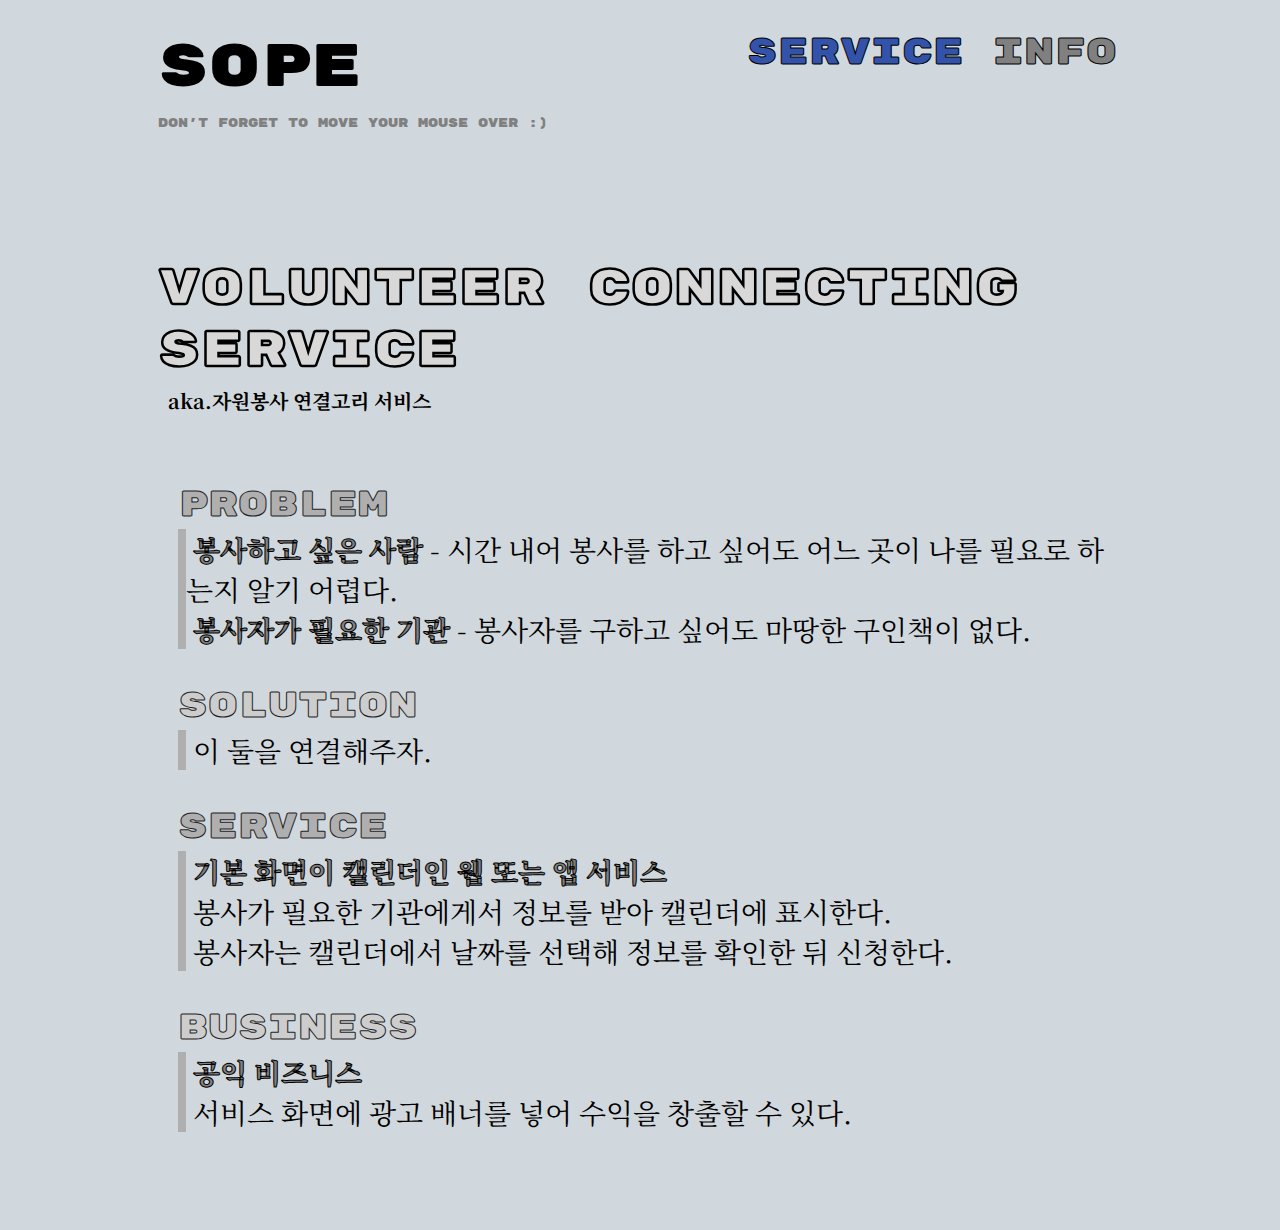
<file: MyWebPage/service.html>
<!DOCTYPE html>
<html lang="en">
<head>
    <meta charset="UTF-8">
    <meta name="viewport" content="width=device-width, initial-scale=1.0">
    <link rel="preconnect" href="https://fonts.gstatic.com">
<link href="https://fonts.googleapis.com/css2?family=Noto+Serif+KR:wght@300;700;900&family=Rubik+Mono+One&display=swap" rel="stylesheet">
    <title>YEONSOO</title>

    <link rel="stylesheet" type="text/css" href="style.css">
</head>
<body>
    <div class="frame">
        <nav class="navigator">
            <div>
                <a href="index.html" class="name">SOPE</h3></a>
                <p class="comment">Don't forget to move your mouse over :) </p>
            </div>
            <ul>
                <li><a href="service.html" class="nav-menu service_">SERVICE</a></li>
                <li><a href="index.html" class="nav-menu info">INFO</a></li>
            </ul>
        </nav>

        <div class="dashboard">
            <h1 class="service_name">Volunteer Connecting Service</h1>
            <h5 class="aka">aka.자원봉사 연결고리 서비스</h5>
        </div>
        
        <div class="description">
            <h3 class="eng problem">problem</h3>
                <p class="des_kr">&nbsp;<a class="highlight_ t1">봉사하고 싶은 사람</a> - 시간 내어 봉사를 하고 싶어도 어느 곳이 나를 필요로 하는지 알기 어렵다.
                    <br>&nbsp;<a class="highlight_ t2">봉사자가 필요한 기관</a> - 봉사자를 구하고 싶어도 마땅한 구인책이 없다.
                </p>
            <h3 class="eng solution">solution</h3>
                <p class="des_kr">&nbsp;이 둘을 연결해주자.
                </p>
            <h3 class="eng problem">service</h3>
                <p class="des_kr">&nbsp;<a class="highlight_ t3">기본 화면이 캘린더인 웹 또는 앱 서비스</a><br>
                    &nbsp;봉사가 필요한 기관에게서 정보를 받아 캘린더에 표시한다.<br>
                    &nbsp;봉사자는 캘린더에서 날짜를 선택해 정보를 확인한 뒤 신청한다.
                </p>

            <h3 class="eng solution">business</h3>
                <p class="des_kr">&nbsp;<a class="highlight_ t4">공익 비즈니스</a><br>
                    &nbsp;서비스 화면에 광고 배너를 넣어 수익을 창출할 수 있다.
                </p>
        </div>
        <footer class="foot"></footer>

    </div>
</body>
</html>
</file>
<file: MyWebPage/style.css>
body {
  background-color: rgb(208, 216, 221);
}

.frame {
  margin: 30px 150px;
  display: flex;
  flex-direction: column;
}

.navigator {
  display: flex;
  flex-direction: row;
  justify-content: space-between;
}

li {
  display: inline;
  /* align-self: center; */
  margin: 0;
  margin-left: 15px;
}
ul {
  margin: 0;
}

.name {
  color: black;
  margin: 0;
  font-size: 60px;
  font-family: "Rubik Mono One", sans-serif;
}
.name:hover {
  color: navy;
}
.name:active {
  color: teal;
}

.nav-menu {
  padding: 5px;
  font-family: "Rubik Mono One";
  font-size: 36px;
}
.service,
.info {
  -webkit-text-stroke: 1px black;
}
.service_ {
  color: #3353aa;
  -webkit-text-stroke: 1px black;
}
.service:hover {
  background-color: rgb(103, 18, 214);
}
.info:hover {
  background-color: rgb(214, 152, 18);
}

a {
  color: grey;
  text-decoration: none;
}
a:hover {
  color: wheat;
  /* transition: 0.3s; */
}

/*dash board*/
.service_name {
  font-size: 50px;
  color: rgb(110, 110, 110);
  -webkit-text-stroke: 1px black;

  margin-bottom: 0;
  display: flex;
  flex-direction: row;
  font-family: "Rubik Mono One";

  background: linear-gradient(
    to right,
    rgb(216, 216, 216) 50%,
    rgb(216, 216, 216) 50%,
    rgb(218, 145, 36)
  );
  background-size: 200%;
  background-clip: text;
  -webkit-background-clip: text;
  -webkit-text-fill-color: transparent;
  transition: 0.5s ease-out;
}
.service_name:hover {
  background-position: -100%;
}
.aka {
  font-family: "Noto Serif KR";
  margin-left: 10px;
  font-size: 20px;
  margin-top: 5px;
}

.dashboard {
  display: flex;
  flex-direction: column;
  margin-top: 80px;
}
.kr {
  font-family: "Noto Serif KR";
  font-size: 50px;
  font-weight: 1200;
}
.eng {
  font-family: "Rubik Mono One";
  font-weight: 100;
  color: #3a3a3a;
}
.problem {
  -webkit-text-stroke: 1px rgb(31, 31, 31);

  color: rgb(175, 175, 175);
  margin-bottom: 2px;
}
.problem:hover {
  color: seagreen;
}
.solution {
  -webkit-text-stroke: 1px rgb(31, 31, 31);

  color: rgb(205, 205, 205);
  margin-bottom: 2px;
}
.solution:hover {
  color: rebeccapurple;
}
.comment {
  font-family: "Rubik Mono One";
  font-size: 12px;
  color: gray;
}

.me {
  -webkit-text-stroke: 1px black;
  color: rgb(109, 105, 105);
  background-color: gold;
}
.me:hover {
  background-color: transparent;
  color: gold;
  transition: none;
  -webkit-text-stroke: 1px black;
}
.description {
  margin-left: 20px;
  font-size: 30px;
  font-family: "Noto Serif KR";
}
.des_kr {
  font-size: 28px;
  margin-top: 2px;
  border-left: 8px solid rgb(175, 175, 175);
}
.highlight {
  color: white;
  -webkit-text-stroke: 1px black;
}
.highlight:hover {
  transition: none;
  /* color: rgb(31, 29, 29); */
}
.type1:hover {
  background-color: teal;
}
.type2:hover {
  background-color: rgb(214, 51, 51);
}
.type3:hover {
  background-color: rgb(64, 54, 201);
}
.type4:hover {
  background-color: rgb(12, 150, 0);
}
.type5:hover {
  background-color: rgb(180, 57, 139);
}
.type6 {
  background: linear-gradient(
    to right,
    rgb(238, 238, 238) 50%,
    teal 50%,
    rgb(214, 51, 51)
  );
  background-size: 200%;
  background-clip: text;
  -webkit-background-clip: text;
  -webkit-text-fill-color: transparent;
  transition: 0.5s ease-out;
}
.type6:hover {
  background-position: -100%;
  /* color: rgb(149, 49, 196);
  transition: 0.7s;
  text-shadow: 0 0 10px #fff, 0 0 20px #fff, 0 0 40px #fff, 0 0 80px #fff,
    0 0 120px #fff, 0 0 160px #fff; */
}
.type7 {
  background: linear-gradient(
    to right,
    rgb(238, 238, 238) 50%,
    rgb(17, 16, 128) 50%,
    rgb(216, 126, 22)
  );
  background-size: 200%;
  background-clip: text;
  -webkit-background-clip: text;
  -webkit-text-fill-color: transparent;
  transition: 0.5s ease-out;
}
.type7:hover {
  background-position: -100%;
  /* color: rgb(149, 49, 196);
    transition: 0.7s;
    text-shadow: 0 0 10px #fff, 0 0 20px #fff, 0 0 40px #fff, 0 0 80px #fff,
      0 0 120px #fff, 0 0 160px #fff; */
}
.highlight_ {
  font-weight: 800;
  -webkit-text-stroke: 1px black;
}
.t1:hover {
  background-color: #3353aa;
}
.t2:hover {
  background-color: #aa3361;
}
.t3:hover {
  background-color: #aa6333;
}
.t4:hover {
  background-color: #339caa;
}
/*recent works*/

.contact {
  font-family: "Rubik Mono One";
  font-size: 26px;
  font-weight: 400;

  text-align: right;
  margin-top: 100px;
}
.contact-me {
  margin: 0;
  margin-bottom: 15px;
  font-size: 50px;
}
.github,
.instagram {
  padding: 5px;
  -webkit-text-stroke: 1px black;
}
.github:hover {
  background-color: #3353aa;
}
.github:active {
  background-color: rgb(132, 177, 42);
}
.instagram:hover {
  background-color: #b32c5f;
}
.instagram:active {
  background-color: rgb(214, 128, 28);
}

.foot {
  margin-bottom: 40px;
}
</file>
